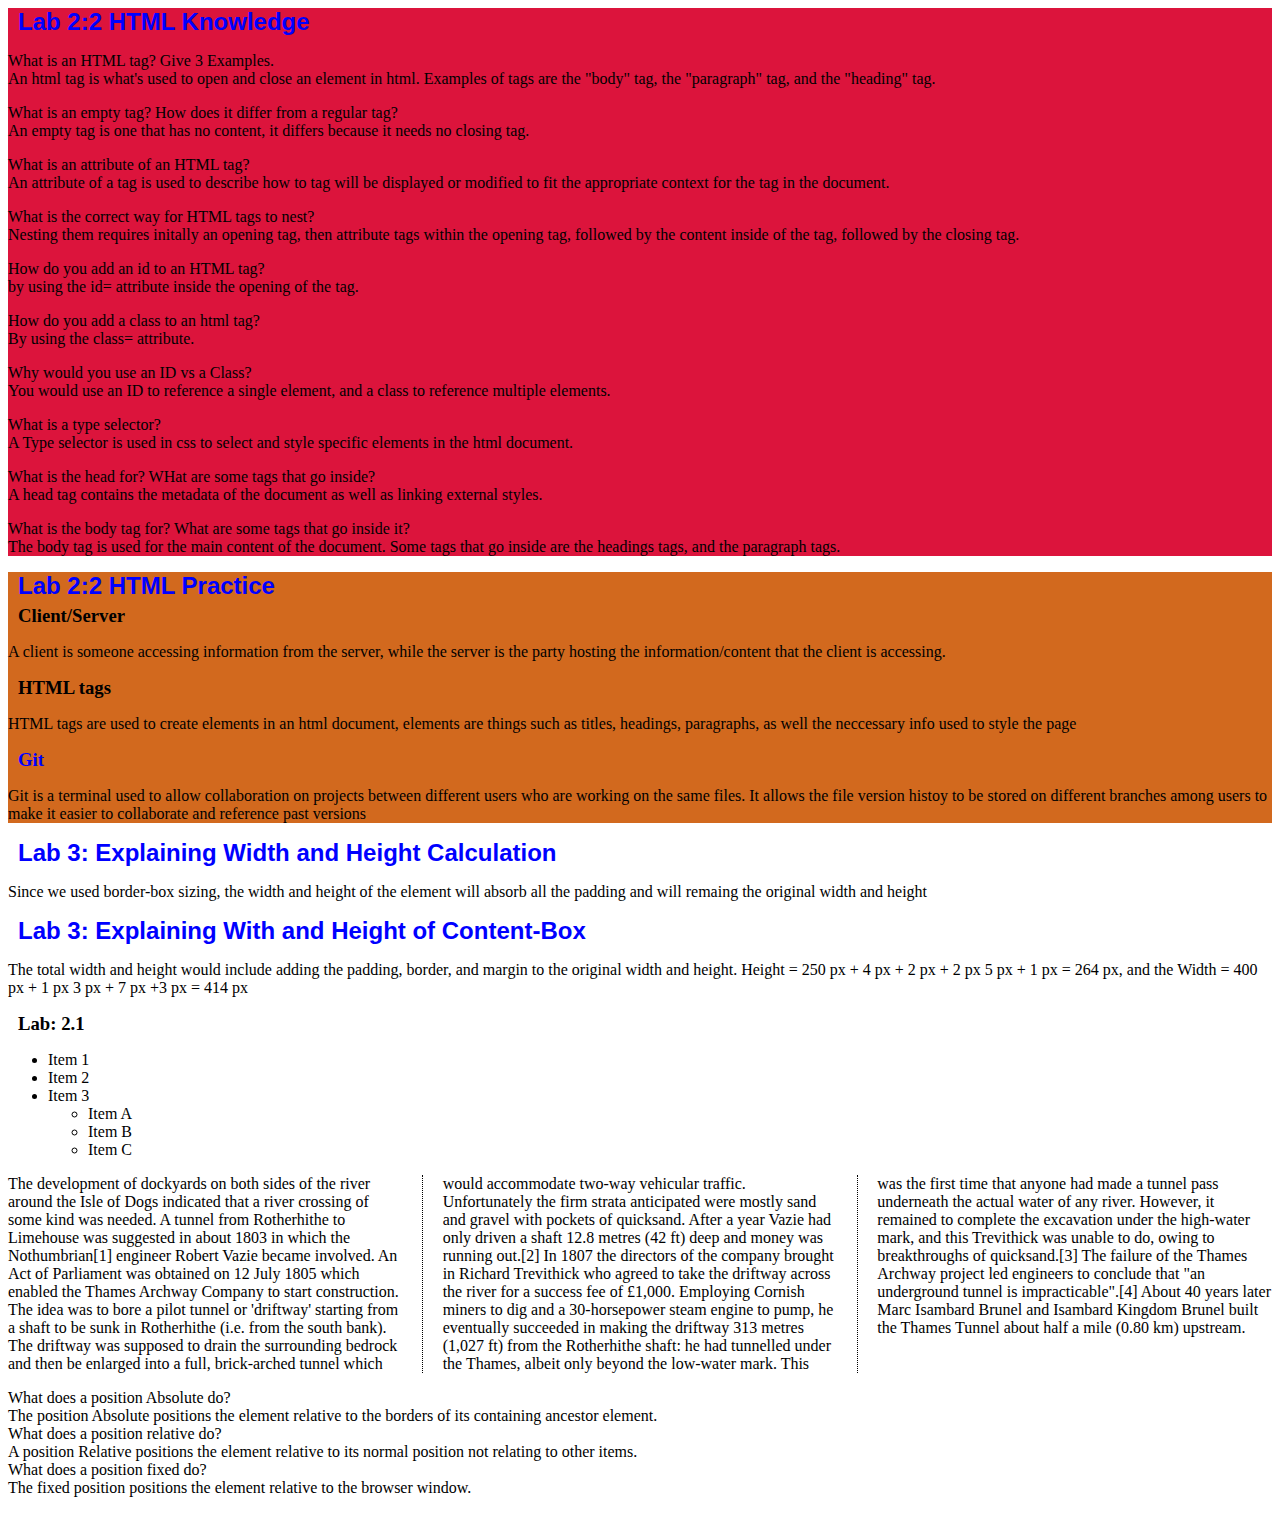
<file: notes.html>
<!DOCTYPE html>
	<html lang=en>

	<head>
	<title>lab assignment: 2 HTML Knowledge</title> 
	<link rel="stylesheet" type="text/css" href="style4notes.css">
	</head>

	<body>

	<div id="lab3div">
		<h2>Lab 2:2 HTML Knowledge</h2>

			<p>What is an HTML tag? Give 3 Examples.
			<br>
			An html tag is what's used to open and close an element
			in html. Examples of tags are the "body" tag, the "paragraph"
			tag, and the "heading" tag.
			</p>

			<p>What is an empty tag? How does it differ from a regular tag?
			<br>
			An empty tag is one that has no content, it differs because it needs
			no closing tag.
			</p>

			<p>What is an attribute of an HTML tag?
			<br>
			An attribute of a tag is used to describe how to tag will be displayed
			or modified to fit the appropriate context for the tag in the document.
			</p>

			<p>What is the correct way for HTML tags to nest?
			<br>
			Nesting them requires initally an opening tag, then attribute tags within
			the opening tag, followed by the content inside of the tag, followed by the
			closing tag.
			</p>

			<p id="qstn5">How do you add an id to an HTML tag?
			<br>
			by using the id= attribute inside the opening of the tag.
			</P>

			<p class="qstn6">How do you add a class to an html tag?
			<br>
	By using the class= attribute.
	</p>

	<p>Why would you use an ID vs a Class?
	<br>
	You would use an ID to reference a single element, and a class to
	reference multiple elements.
	</p>

	<p>What is a type selector?
	<br>
	A Type selector is used in css to select and style specific elements
	in the html document.
	</p>

	<p>What is the head for? WHat are some tags that go inside?
	<br>
	A head tag contains the metadata of the document as well as linking
	external styles.
	</p>

	<p>What is the body tag for? What are some tags that go inside it?
	<br>
	The body tag is used for the main content of the document. Some tags that
	go inside are the headings tags, and the paragraph tags.
	</p>
	</div>

	<div id="lab3div2">
	<h2>Lab 2:2 HTML Practice</h2>

	<h3>Client/Server</h3>
	<p>A client is someone accessing information from the server, while the
	server is the party hosting the information/content that the client is
	accessing.
	</p>

	<h3>HTML tags</h3>
	<p>HTML tags are used to create elements in an html document, elements are
	things such as titles, headings, paragraphs, as well the neccessary info
	used to style the page</p>

	<h3 id="git">Git</h3>
	<p>Git is a terminal used to allow collaboration on projects between
	different users who are working on the same files. It allows the file
	version histoy to be stored on different branches among users to make it
	easier to collaborate and reference past versions</p>
	</div>

	<h2>Lab 3: Explaining Width and Height Calculation</h2>
	<p>Since we used border-box sizing, the width and height of the element will absorb all the padding and will remaing the original width and height</p>
	<h2>Lab 3: Explaining With and Height of Content-Box</h2>
	<p>The total width and height would include adding the padding, border, and margin to the original width and height. Height = 250 px + 4 px + 2 px + 2 px 5 px + 1 px = 264 px, and the Width = 400 px + 1 px 3 px + 7 px +3 px = 414 px</p>

	<h3>Lab: 2.1</h3>
		<ul>
			<li>Item 1</li>
			<li>Item 2</li>
			<li>Item 3</li>
				<ul>
					<li>Item A</li>
					<li>Item B</li>
					<li>Item C</li>
				</ul>
		</ul>
	<p id="columnedParagraph">
		The development of dockyards on both sides of the river around the Isle of Dogs indicated that a river crossing of some kind was needed. A tunnel from Rotherhithe to Limehouse was suggested in about 1803 in which the Nothumbrian[1] engineer Robert Vazie became involved. An Act of Parliament was obtained on 12 July 1805 which enabled the Thames Archway Company to start construction.

The idea was to bore a pilot tunnel or 'driftway' starting from a shaft to be sunk in Rotherhithe (i.e. from the south bank). The driftway was supposed to drain the surrounding bedrock and then be enlarged into a full, brick-arched tunnel which would accommodate two-way vehicular traffic. Unfortunately the firm strata anticipated were mostly sand and gravel with pockets of quicksand. After a year Vazie had only driven a shaft 12.8 metres (42 ft) deep and money was running out.[2]

In 1807 the directors of the company brought in Richard Trevithick who agreed to take the driftway across the river for a success fee of £1,000. Employing Cornish miners to dig and a 30-horsepower steam engine to pump, he eventually succeeded in making the driftway 313 metres (1,027 ft) from the Rotherhithe shaft: he had tunnelled under the Thames, albeit only beyond the low-water mark. This was the first time that anyone had made a tunnel pass underneath the actual water of any river. However, it remained to complete the excavation under the high-water mark, and this Trevithick was unable to do, owing to breakthroughs of quicksand.[3]

The failure of the Thames Archway project led engineers to conclude that "an underground tunnel is impracticable".[4]

About 40 years later Marc Isambard Brunel and Isambard Kingdom Brunel built the Thames Tunnel about half a mile (0.80 km) upstream.
	</p>

	<P>What does a position Absolute do?
		<br>
	The position Absolute positions the element relative to the borders of its containing ancestor element.
		<br>
	What does a position relative do?
		<br>
	A position Relative positions the element relative to its normal position not relating to other items.
		<br>
	What does a position fixed do?
		<br>
	The fixed position positions the element relative to the browser window.
	</P>
		
	</body>

	</html>
</file>
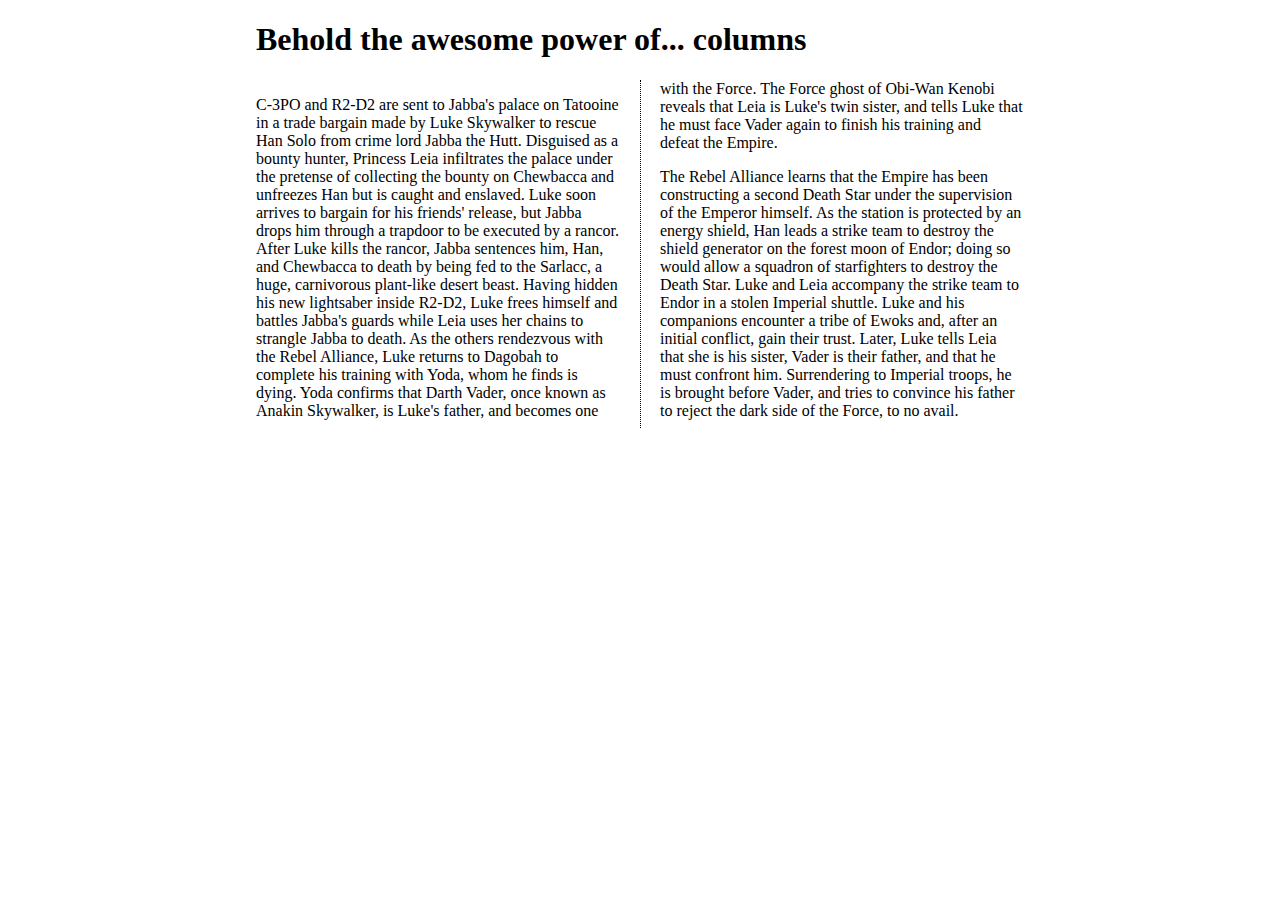
<file: week2lec1lab/columns.html>
<!DOCTYPE html>
<html>
<head>
    <title>Columns demo</title>
    <link rel="stylesheet" href="columns.css" />
</head>
<body>
<h1>Behold the awesome power of... columns</h1>
<main>
    <p>
    C-3PO and R2-D2 are sent to Jabba's palace on Tatooine in a trade bargain made by Luke Skywalker to rescue Han Solo from crime lord Jabba the Hutt. Disguised as a bounty hunter, Princess Leia infiltrates the palace under the pretense of collecting the bounty on Chewbacca and unfreezes Han but is caught and enslaved. Luke soon arrives to bargain for his friends' release, but Jabba drops him through a trapdoor to be executed by a rancor. After Luke kills the rancor, Jabba sentences him, Han, and Chewbacca to death by being fed to the Sarlacc, a huge, carnivorous plant-like desert beast. Having hidden his new lightsaber inside R2-D2, Luke frees himself and battles Jabba's guards while Leia uses her chains to strangle Jabba to death. As the others rendezvous with the Rebel Alliance, Luke returns to Dagobah to complete his training with Yoda, whom he finds is dying. Yoda confirms that Darth Vader, once known as Anakin Skywalker, is Luke's father, and becomes one with the Force. The Force ghost of Obi-Wan Kenobi reveals that Leia is Luke's twin sister, and tells Luke that he must face Vader again to finish his training and defeat the Empire.</p>

    <p>The Rebel Alliance learns that the Empire has been constructing a second Death Star under the supervision of the Emperor himself. As the station is protected by an energy shield, Han leads a strike team to destroy the shield generator on the forest moon of Endor; doing so would allow a squadron of starfighters to destroy the Death Star. Luke and Leia accompany the strike team to Endor in a stolen Imperial shuttle. Luke and his companions encounter a tribe of Ewoks and, after an initial conflict, gain their trust. Later, Luke tells Leia that she is his sister, Vader is their father, and that he must confront him. Surrendering to Imperial troops, he is brought before Vader, and tries to convince his father to reject the dark side of the Force, to no avail.
    </p>
</main>

</body>
</html>
</file>
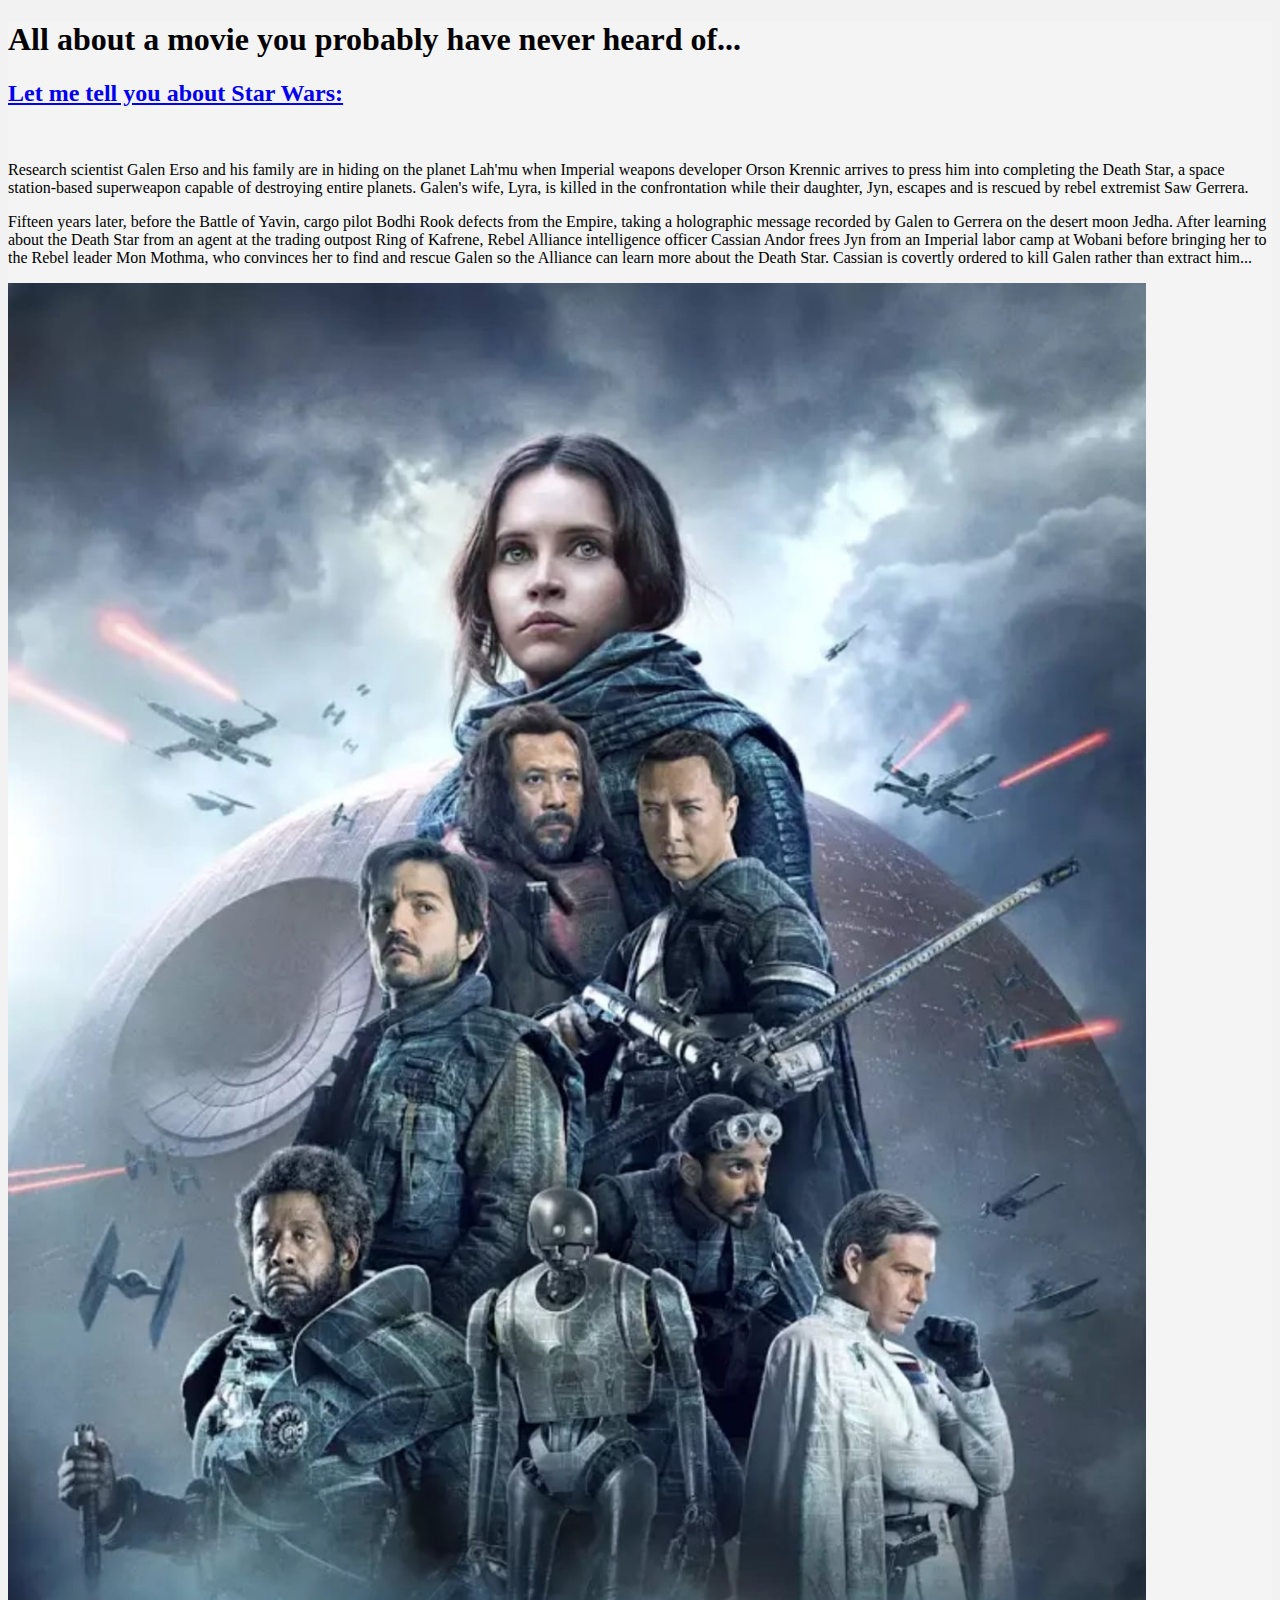
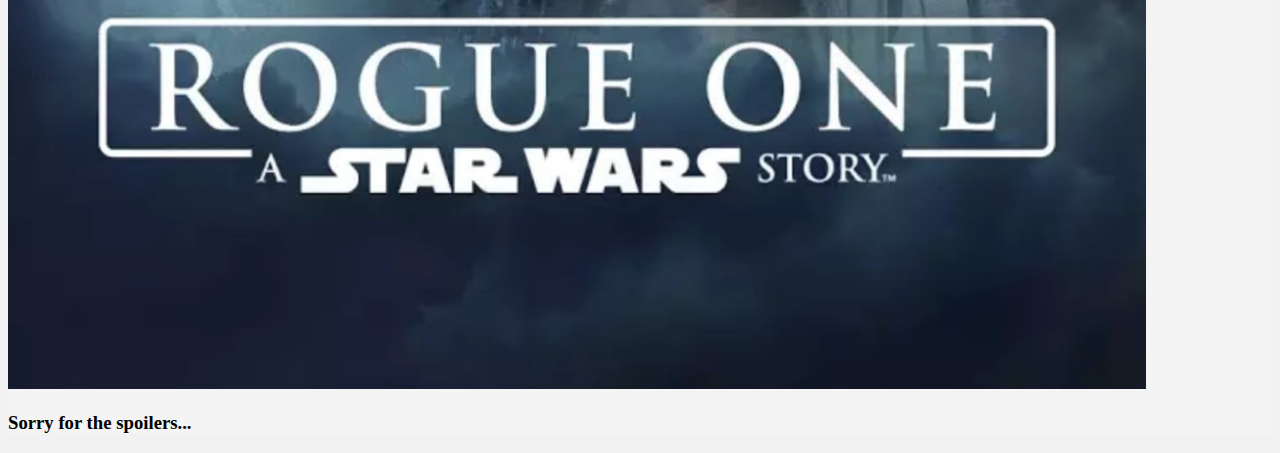
<file: week2lec1lab/fluid.html>
<!DOCTYPE html>
<html lang='EN'>
	<head>
		<link rel='stylesheet' type="text/css" href='fixed.css'>
		<title>Convert this fixed layout to a fluid layout</title>
	</head>

	<body>
		<header><h1>All about a movie you probably have never heard of...</h1></header>
		<div id='container'>
			<main><h2><a href='https://en.wikipedia.org/wiki/Rogue_One'> Let me tell you about Star Wars: </a></h2>
				<br> <p>Research scientist Galen Erso and his family are in hiding on the planet Lah'mu when Imperial weapons developer Orson Krennic arrives to press him into completing the Death Star, a space station-based superweapon capable of destroying entire planets. Galen's wife, Lyra, is killed in the confrontation while their daughter, Jyn, escapes and is rescued by rebel extremist Saw Gerrera.</p>

				<p>Fifteen years later, before the Battle of Yavin, cargo pilot Bodhi Rook defects from the Empire, taking a holographic message recorded by Galen to Gerrera on the desert moon Jedha. After learning about the Death Star from an agent at the trading outpost Ring of Kafrene, Rebel Alliance intelligence officer Cassian Andor frees Jyn from an Imperial labor camp at Wobani before bringing her to the Rebel leader Mon Mothma, who convinces her to find and rescue Galen so the Alliance can learn more about the Death Star. Cassian is covertly ordered to kill Galen rather than extract him...
				</p>
			</main>	
			<aside> <img src='rogue-one.jpg' alt='Rogue 1 poster image' width="90%"></aside>
		</div>
		<footer><h3>Sorry for the spoilers...</h3></footer>
		<!-- </div>	-->
	</body>
</html>
</file>
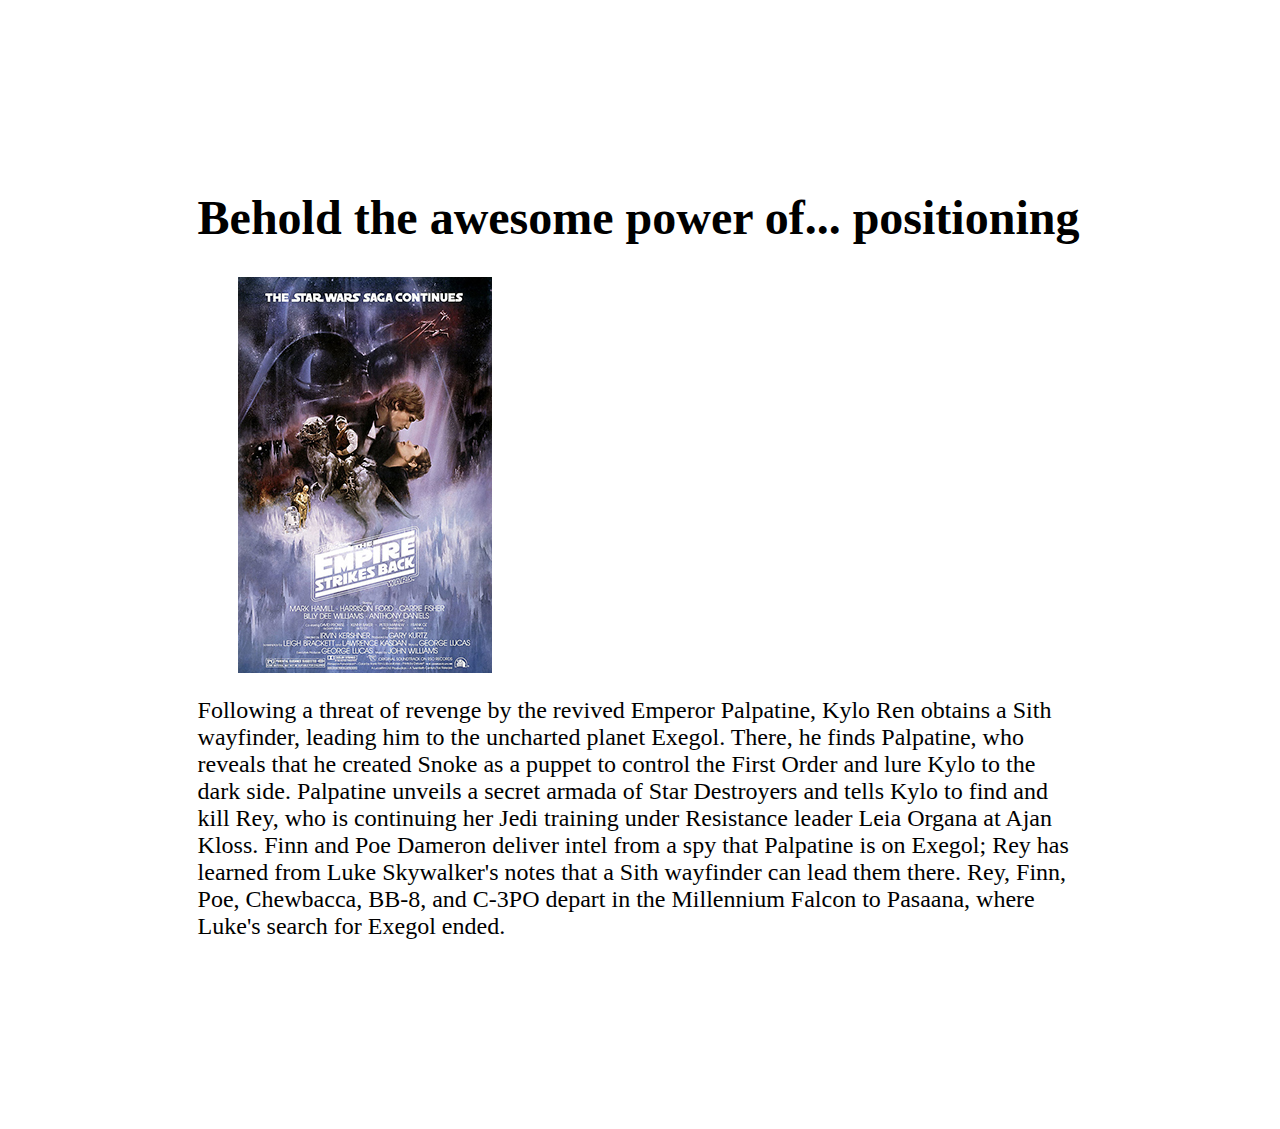
<file: week2lec1lab/positioning-demo.html>
<html>
<head>    <link rel="stylesheet" type="text/css" href='positioning-demo.css'></head>

<body>


    <main>
        <h1>Behold the awesome power of... positioning</h1>
    <figure>
        <img src="empire.jpg">
    </figure>


    Following a threat of revenge by the revived Emperor Palpatine, Kylo Ren obtains a Sith wayfinder, leading him to the uncharted planet Exegol. There, he finds Palpatine, who reveals that he created Snoke as a puppet to control the First Order and lure Kylo to the dark side. Palpatine unveils a secret armada of Star Destroyers and tells Kylo to find and kill Rey, who is continuing her Jedi training under Resistance leader Leia Organa at Ajan Kloss. Finn and Poe Dameron deliver intel from a spy that Palpatine is on Exegol; Rey has learned from Luke Skywalker's notes that a Sith wayfinder can lead them there. Rey, Finn, Poe, Chewbacca, BB-8, and C-3PO depart in the Millennium Falcon to Pasaana, where Luke's search for Exegol ended.
</main>
</body>
</html>
</file>
<file: style4notes.css>
h2 {
	color: blue;
	font-family: arial;
}
#lab3div {
	background-color: crimson;
}
#lab3div2 {
	background-color: chocolate;
}
h3#git {
	color: blue;
}
h2, h3 {
	margin-top: 5px;
	margin-bottom: 5px;
	margin-left: 10px;
	margin-right: 10px; 
}
h1 {
	border-top: 5px;
	border-bottom: 5px;
}
h3 {
	border-bottom: 5px;
}
#columnedParagraph {
	column-count: 3;
	column-gap: 2.5em;
	column-rule: 1px dotted;
}
</file>
<file: week2lec1lab/columns.css>
body{
    width: 60%;
    margin-left: 20%;
}

main {
	column-count: 2;
	column-gap: 2.5em;
	column-rule: 1px dotted;
}
</file>
<file: week2lec1lab/fixed.css>
html {
	background-color: #f2f2f2;
}

body {
	background-color: #f4f4f4;
}

@media (max-width: 815px;){

body {
	width: 80%;
	margin-left: 10%;
	padding: 25px;
	background-color: #dedede;

}

#container {
	display: flex;
}
header {
	border-bottom: 1px dotted;
}

aside {
	float: right;
	width: 200px;
	height: 400px;

}

aside img {
	width: 90%;
	max-width: 800px
	padding: 1.5em;

}

main {
	padding: 1em;
	float: left;
	width: 600px;
	height: 400px;
	border-right: 1px dotted;
}

footer {
	width: 800px;
	border-top: 1px dotted;
	clear:both;
}

}
</file>
<file: week2lec1lab/positioning-demo.css>
main {
    width: 70%;
    margin: 15%;
    font-size: 1.5em;
}

img {
	position: relative;
}
</file>
